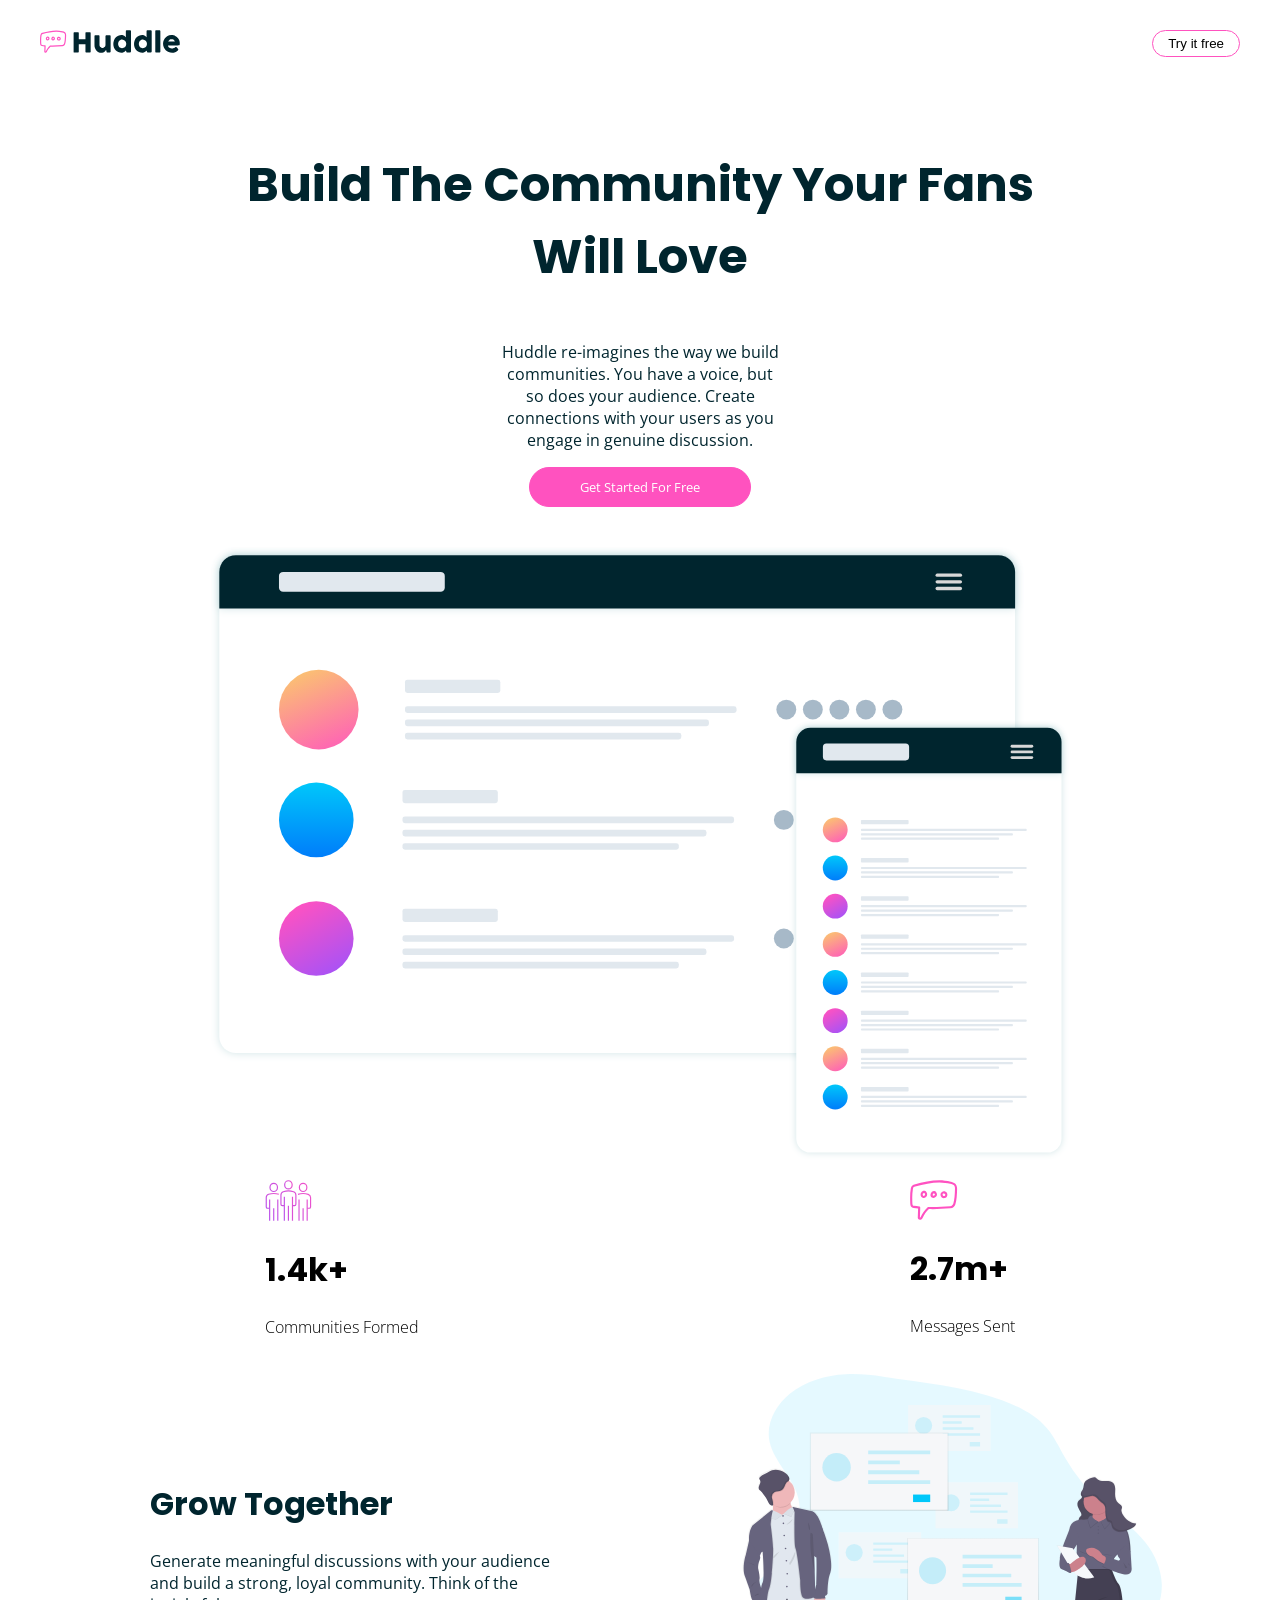
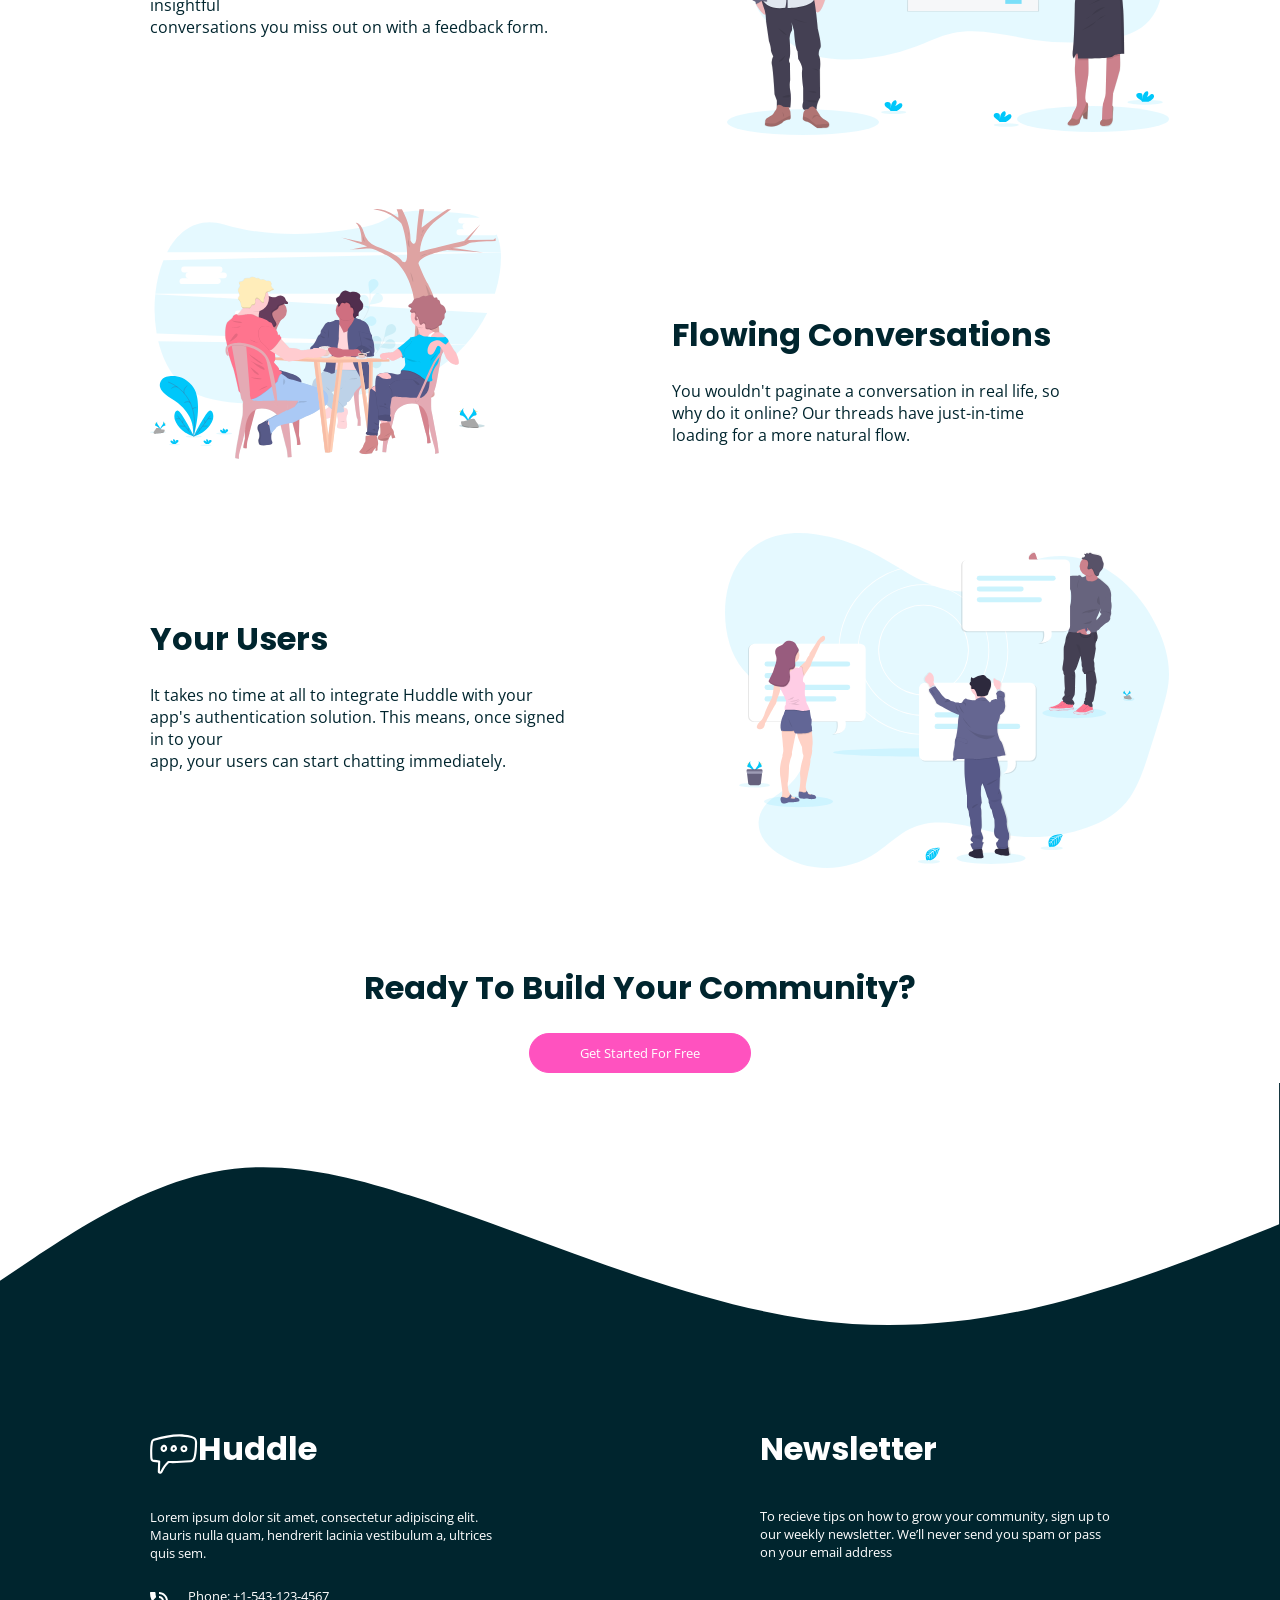
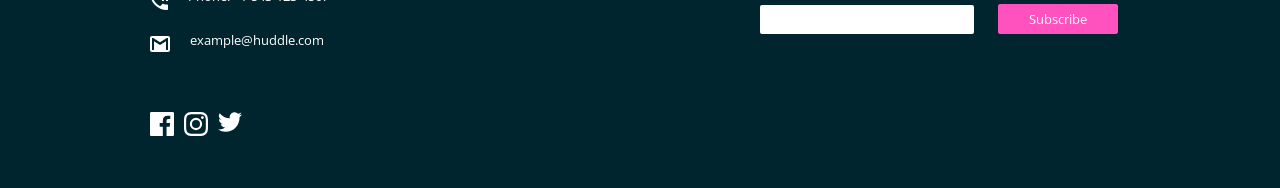
<file: index.html>
<!DOCTYPE html>
<html lang="en">
  <head>
    <meta charset="UTF-8" />
    <meta http-equiv="X-UA-Compatible" content="IE=edge" />
    <meta name="viewport" content="width=device-width, initial-scale=3.0" />
    <title>Huddle Landing Page</title>
    <link
      rel="stylesheet"
      href="huddle-landing-page-with-curved-sections-master/styles.css"
    />
  </head>
  <body>
    <div class="container">
      <div class="header">
        <div class="logo">
          <a href="#">
            <img
              src="huddle-landing-page-with-curved-sections-master/images/logo.svg"
              style="width: 140px"
              alt="logo"
            />
          </a>
        </div>
        <div class="button">
          <button class="btn">Try it free</button>
        </div>
      </div>
      <div class="section1">
        <h1>
          <strong>Build The Community Your Fans Will Love </strong>
        </h1>
        <p>
          Huddle re-imagines the way we build communities. You have a voice, but
          so does your audience. Create connections with your users as you
          engage in genuine discussion.
        </p>
        <div class="button1">
          <button class="sectionbtn">Get Started For Free</button>
        </div>
      </div>
      <div class="section2">
        <img
          src="huddle-landing-page-with-curved-sections-master/images/screen-mockups.svg"
          alt="screen-mockups"
        />
      </div>
      <div class="section3">
        <div class="innersection1">
          <img
            src="huddle-landing-page-with-curved-sections-master/images/icon-communities.svg"
            alt="communities"
          />
          <h1><strong> 1.4k+</strong></h1>
          <p>Communities Formed</p>
        </div>
        <div class="innersection2">
          <img
            src="huddle-landing-page-with-curved-sections-master/images/icon-messages.svg"
            alt="Messages"
          />
          <h1><strong> 2.7m+</strong></h1>
          <p>Messages Sent</p>
        </div>
      </div>
      <div class="main">
        <div class="main1">
          <div class="img">
            <img
              src="huddle-landing-page-with-curved-sections-master/images/illustration-grow-together.svg"
              alt="illustration-grow-together"
            />
          </div>
          <div class="submain1">
            <h1>Grow Together</h1>
            <p>
              Generate meaningful discussions with your audience and build a
              strong, loyal community. Think of the insightful <br />
              conversations you miss out on with a feedback form.
            </p>
          </div>
        </div>
        <div class="main2">
          <div class="img1">
            <img
              src="huddle-landing-page-with-curved-sections-master/images/illustration-flowing-conversation.svg"
              alt="illustration-flowing-conversation"
            />
          </div>
          <div class="submain2">
            <h1>Flowing Conversations</h1>
            <p>
              You wouldn't paginate a conversation in real life, so why do it
              online? Our threads have just-in-time loading for a more natural
              flow.
            </p>
          </div>
        </div>
        <div class="main3">
          <div class="img">
            <img
              src="huddle-landing-page-with-curved-sections-master/images/illustration-your-users.svg"
              alt="illustration-your-users"
            />
          </div>
          <div class="submain1" >
            <h1>Your Users</h1>
            <p>
              It takes no time at all to integrate Huddle with your app's
              authentication solution. This means, once signed in to your <br />
              app, your users can start chatting immediately.
            </p>
          </div>
        </div>
      </div>
      <div class="closefooter">
        <h1>Ready To Build Your Community?</h1>
        <button class="footbtn">Get Started For Free</button>
      </div>
      <footer>
        <!-- <svg xmlns="http://www.w3.org/2000/svg" viewBox="0 0 1440 300"><path fill="hsl(192, 100%, 9%)" fill-opacity="1" d="M0,224L60,186.7C120,149,240,75,360,74.7C480,75,600,149,720,202.7C840,256,960,288,1080,256C1200,224,1320,128,1380,80L1440,32L1440,320L1380,320C1320,320,1200,320,1080,320C960,320,840,320,720,320C600,320,480,320,360,320C240,320,120,320,60,320L0,320Z"></path></svg> -->
        <svg xmlns="http://www.w3.org/2000/svg" viewBox="1 1 1440 300">
          <path
            fill="white"
            fill-opacity="1"
            d="M0,224L40,197.3C80,171,160,117,240,101.3C320,85,400,107,480,133.3C560,160,640,192,720,218.7C800,245,880,267,960,272C1040,277,1120,267,1200,245.3C1280,224,1360,192,1400,176L1440,160L1440,0L1400,0C1360,0,1280,0,1200,0C1120,0,1040,0,960,0C880,0,800,0,720,0C640,0,560,0,480,0C400,0,320,0,240,0C160,0,80,0,40,0L0,0Z"
          ></path>
        </svg>

        <div class="insidefooter">
          <div class="foot1">
            <div class="insfoot1">
              <img
                src="huddle-landing-page-with-curved-sections-master/images/icon-messages - Copy.svg  "
                alt="Messages"
              />
              <h1>Huddle</h1>
            </div>
            <p>
              Lorem ipsum dolor sit amet, consectetur adipiscing elit. Mauris
              nulla quam, hendrerit lacinia vestibulum a, ultrices quis sem.
            </p>
            <div class="phone">
              <img
                src="huddle-landing-page-with-curved-sections-master/images/icon-phone.svg"
                alt="phone"
              />
              <p>Phone: +1-543-123-4567</p>
            </div>
            <div class="email">
              <img
                src="huddle-landing-page-with-curved-sections-master/images/icon-email.svg"
                alt="email"
              />
              <p>example@huddle.com</p>
            </div>
          </div>
          <div class="foot2">
            <h1>Newsletter</h1>
            <p>
              To recieve tips on how to grow your community, sign up to our
              weekly newsletter. We’ll never send you spam or pass on your email
              address
            </p>
            <div class="btngroup">
              <form>
                <input type="text" />
                <button class="subbtn">Subscribe</button>
              </form>
            </div>
          </div>
        </div>
        <div class="socialmedia">
          <a href="https://www.facebook.com/">
          <img src="huddle-landing-page-with-curved-sections-master/images/icon-facebook.svg" alt="facebook"></a>
        <a href="https://www.instagram.com/">
          <img src="huddle-landing-page-with-curved-sections-master/images/icon-instagram.svg" alt="instagram"></a>
          <a href="https://twitter.com/">
            <img src="huddle-landing-page-with-curved-sections-master/images/icon-twitter.svg" alt="twitter"></a> </div>
        </div>
      </footer>
    </div>

 
    
  </body>
</html>
</file>
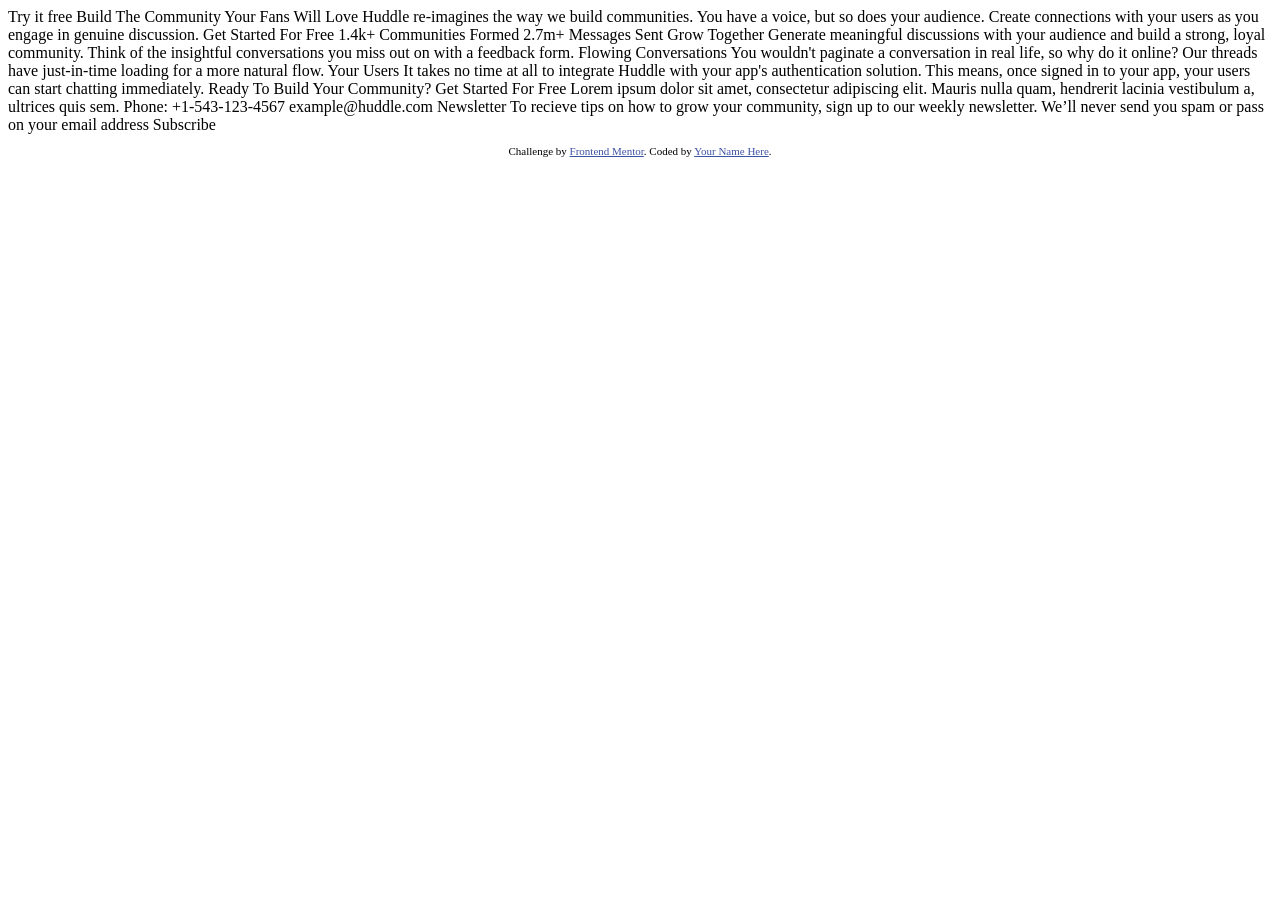
<file: huddle-landing-page-with-curved-sections-master/index.html>
<!DOCTYPE html>
<html lang="en">
<head>
  <meta charset="UTF-8">
  <meta name="viewport" content="width=device-width, initial-scale=1.0"> <!-- displays site properly based on user's device -->

  <link rel="icon" type="image/png" sizes="32x32" href="./images/favicon-32x32.png">
  
  <title>Frontend Mentor | Huddle landing page with curved sections</title>

  <!-- Feel free to remove these styles or customise in your own stylesheet 👍 -->
  <style>
    .attribution { font-size: 11px; text-align: center; }
    .attribution a { color: hsl(228, 45%, 44%); }
  </style>
</head>
<body>
  Try it free

  Build The Community Your Fans Will Love

  Huddle re-imagines the way we build communities. You have a voice, but so does 
  your audience. Create connections with your users as you engage in genuine discussion. 

  Get Started For Free

  1.4k+
  Communities Formed

  2.7m+
  Messages Sent

  Grow Together
  Generate meaningful discussions with your audience and build a strong, loyal community. 
  Think of the insightful conversations you miss out on with a feedback form. 

  Flowing Conversations
  You wouldn't paginate a conversation in real life, so why do it online? Our threads have 
  just-in-time loading for a more natural flow.

  Your Users
  It takes no time at all to integrate Huddle with your app's authentication solution. This means, 
  once signed in to your app, your users can start chatting immediately.

  Ready To Build Your Community?
  Get Started For Free

  Lorem ipsum dolor sit amet, consectetur adipiscing elit. Mauris nulla quam, hendrerit lacinia 
  vestibulum a, ultrices quis sem.
  
  Phone: +1-543-123-4567
  example@huddle.com

  Newsletter
  To recieve tips on how to grow your community, sign up to our weekly newsletter. We’ll never 
  send you spam or pass on your email address

  Subscribe

  <footer>
    <p class="attribution">
      Challenge by <a href="https://www.frontendmentor.io?ref=challenge" target="_blank">Frontend Mentor</a>. 
      Coded by <a href="#">Your Name Here</a>.
    </p>
  </footer>
</body>
</html>
</file>
<file: huddle-landing-page-with-curved-sections-master/styles.css>
@import url('https://fonts.googleapis.com/css2?family=Open+Sans&display=swap');
@import url('https://fonts.googleapis.com/css2?family=Poppins&display=swap');

html {
    scroll-behavior: smooth;
}
body {
    margin: 0 auto;
    box-sizing: border-box;

}
.header{
    display: flex;
    flex-direction: row;
    justify-content: space-between;
    padding: 0px 40px;
    padding-top: 30px;
}
 .button button {
    background-color: white;
    border: 1px solid hsl(322, 100%, 66%);
    border-radius: 20px;
    padding: 5px 15px;
    cursor: pointer;
}
.button button:hover{
    border: 1px solid lightpink;
}

.section1 h1{
    color:  hsl(192, 100%, 9%);
    font-family: poppins;
    font-weight: 700;
    font-size: 3rem;
    text-align: center;
    padding: 0 210px;
}
.section1 {
    padding-top: 60px ;
    margin: 0 auto;
   display: flex;
   flex-direction: column;
   justify-content: center;
   align-items: center;
}
.section1 p {
        color:  hsl(192, 100%, 9%);
        font-size: 1rem;
        font-family: open sans;
        text-align: center;
        padding: 0 500px;
}
.section1 .button1 {
   display: flex;
   justify-content: center;
   align-items: center;
}
.section1 button {
    background-color: hsl(322, 100%, 66%);
    border: 1px solid hsl(322, 100%, 66%);
    color: white;
    font-family: open sans;
    border-radius: 20px;
    padding: 10px 50px;
    cursor: pointer;
    margin: o auto;
    text-align: center;
    display: flex;
    justify-content: center;
    
}
.section1 button:hover{
    background-color: lightpink;
    border: 1px solid lightpink;
} 

.section2 {
    display: flex;
    flex-direction: column;
    justify-content: center;
    align-items: center;
    padding-top: 40px;
}
.section2 img{
    width: 67%;
}

.section3 {
    display: flex;
    justify-content: space-around;
    padding: 20px;
}
.section3 h1 {
    font-family: poppins;
    font-weight: bolder ;
    font-size: 2rem;
}
.section3 p {
    font-family: open sans;
    font-weight: 300 ;
    font-size: 1rem;
}
.main1 {
    display: flex;
    flex-direction: row-reverse;
justify-content: center;
align-items: center;

/* background-image: url(./images/bg-section-top-desktop-1.svg);
/* background-repeat: no-repeat;
background-size: auto;
background-position: center;
background-position-x: center; */ 
}

.img img {
    width: 80%;
    padding-right: 70px;
}

.submain1 h1 {
    color:  hsl(192, 100%, 9%);
    font-family: poppins;
    font-weight: 700;
    font-size: 2rem;
}
.submain1 {
    padding: 0px 150px;
    
}
.submain1 p {
    color:  hsl(192, 100%, 9%);
    font-size: 1rem;
    font-family: open sans;
    
}
.main2 {
    display: flex;
    flex-direction: row;
    justify-content: space-around;
    padding-top: 70px;

}

.img1 img {
    width: 70%;
    padding-left: 150px;
}
.submain2 h1 {
    color:  hsl(192, 100%, 9%);
    font-family: poppins;
    font-weight: 700;
    font-size: 2rem;
}
.submain2{ 
    padding-top: 80px;
    padding-left: 170px;
    padding-right: 220px;

}

.submain2 p {
    color:  hsl(192, 100%, 9%);
    font-size: 1rem;
    font-family: open sans;
}
.main3 {
    display: flex;
    flex-direction: row-reverse;
}

.main3  {
    padding-top: 70px;
    /* background-image: url(./images/bg-section-bottom-desktop-2.svg);
    background-repeat: no-repeat;
background-position: center;
background-size: cover; */

}
.main3 .submain1 {
    padding-top: 60px;
}
.closefooter {
    display: flex;
    flex-direction: column;
    justify-content: center;
    align-items: center;
    padding-top: 70px;
    padding-bottom: 10px;
}
.closefooter h1 {
    color:  hsl(192, 100%, 9%);
    font-family: poppins;
    font-weight: 700;
    font-size: 2rem;
}
.closefooter button {
    background-color: hsl(322, 100%, 66%);
    border: 1px solid hsl(322, 100%, 66%);
    color: white;
    font-family: open sans;
    border-radius: 20px;
    padding: 10px 50px;
    cursor: pointer;
    margin: o auto;
    text-align: center;
    display: flex;
    justify-content: center; 
    padding: calc(200px, 3.5vw, 10rem);  
}
.closefooter button:hover{
    background-color: lightpink;
    border: 1px solid lightpink;
} 
footer svg {
    color: white;

}
footer {
    background-color: hsl(192, 100%, 9%);
}
.insfoot1 {
    display: flex;
    flex-direction: row;

    
}
.insfoot1 img {
    padding-top: 30px;
    height: 100%;
}   
.insfoot1 h1{
    color: white;
    font-weight: bold;
    font-family: poppins;
    width: 250px;
    
}
.foot1 p {
    color: white;
    font-family: open sans;
font-size: 0.8rem;
width: 350px;

}
.phone {
    display: flex;
    flex-direction: row;
}
.phone img {
        padding-top: 18px;
        height: 100%;
        padding-right: 20px;   
}
.email {
    display: flex;
    flex-direction: row;
}
.email img {
        padding-top: 18px;
        padding-right: 20px;
        height: 100%;
    
}

.foot2 h1 {
    color: white;
    font-family: poppins;
    width: 250px;
}
.foot2  p {
    color: white;
    font-family: open sans;
    padding-top: 12px;  
    font-size: 0.8rem;
    padding-right: 20PX ;
width: 350px;
}
.insidefooter {
    display: flex;
    flex-direction: row;
    justify-content: space-between;
    flex-wrap: nowrap;
    padding: 3.125rem 9.375rem;
}
.btngroup {
    padding-top: 30px;
}
form input[type=text] {
    padding: 5px;
    width: 200px;
    border: 2px solid white;
    border-radius: 2px;

}
form button {
    background-color:  hsl(322, 100%, 66%);
    border: 1px solid hsl(322, 100%, 66%);
    border-radius: 2px;
  font-family: open sans;
  
    color: white;
padding: 5px;
padding: 5px 30px;
    cursor: pointer;
margin-left: 20px;
}
form button:hover{
    border: 1px solid lightpink;
    background-color: lightpink;
}
.socialmedia {
    padding-top: 2rem;
    padding:  0rem 9.375rem;
    padding-bottom: 3rem;
    display: flex;
    flex-direction: row;
    
}
.socialmedia img {
    padding-right: 10PX;
}



@media  screen and  (max-width: 1250px) {
   
.section1 h1{
    color:  hsl(192, 100%, 9%);
    font-family: poppins;
    font-weight: 700;
    font-size: 3rem;
    text-align: center;
    padding: 0 150px;
}
.section1 {
    padding-top: 60px ;
    margin: 0 auto;
   
}
.section1 p {
        color:  hsl(192, 100%, 9%);
        font-size: 1rem;
        font-family: open sans;
        text-align: center;
        padding: 0 300px;
}
.section1 button {
    background-color: hsl(322, 100%, 66%);
    border: 1px solid hsl(322, 100%, 66%);
    color: white;
    font-family: open sans;
    border-radius: 20px;
 
padding: 10px 40px;
    cursor: pointer;
    margin: 0px;
    text-align: center;
    display: flex;
    justify-content: center;
    
}
.section1 .button1 {
display: flex;
justify-content: center;
align-items: center;
}
.submain2{
    padding-top: 0px;
    padding-left: 170px;
    padding-right: 80px;

}

}
@media  screen and  (max-width: 950px) {
     .insidefooter {
    display: flex;
    flex-direction: row;
    justify-content: space-between;
    flex-wrap: wrap;
    padding: 3.125rem 9.375rem;
} 
}
@media  screen and  (max-width: 900px) {
   
.section1 h1{
    color:  hsl(192, 100%, 9%);
    font-family: poppins;
    font-weight: 700;
    font-size: 3rem;
    text-align: center;
    padding: 0 100px;
}
.section1 {
    padding-top: 60px ;
    margin: 0 auto;
   
}
.section1 p {
        color:  hsl(192, 100%, 9%);
        font-size: 1rem;
        font-family: open sans;
        text-align: center;
        padding: 0 200px;
}
.img1 img {
    width: 80%;
    padding-left: 0px;
}
.main3 {
    display: flex;
    flex-direction: column;
    justify-content: center;
    align-items: center;
    text-align: center;
}
.main2 {
    display: flex;
    flex-direction: column;
    justify-content: center;
    align-items: center;
    text-align: center;
}
.main1 {
    display: flex;
    flex-direction: column;
    justify-content: center;
    align-items: center;
    text-align: center;
}
.img img {
    padding: 0;
    width: 50%;
    margin: 0 auto;
}
.img1 img {
    width: 50%;
    margin: 0 auto;
    padding: 0;
}
}
@media  screen and  (max-width: 700px) {
    .section1 h1{
        padding: 0 50px;
    }
  
    .section1 p {
            padding: 0 100px;
    } 

}
@media  screen and  (max-width: 600px) {
    .section1 h1{
        padding: 0 10px;
    }
  
    .section1 p {
            padding: 0 50px;
    } 
    .submain1 {
        padding: 0px 50px; 
    }
    .submain2 {
        padding: 0px 50px;
    }
    .btngroup form {
        display: flex;
        flex-direction: column;
    }
    form button {
        background-color:  hsl(322, 100%, 66%);
        border: 1px solid hsl(322, 100%, 66%);
        border-radius: 2px;
      font-family: open sans;
      
        color: white;
 
    padding: 5px 0px;
        cursor: pointer;
    margin-left: 0px;
    }
    .insfoot1 h1{
        color: white;
        font-weight: bold;
        font-family: poppins;
        width: auto;
        
    }
    .foot1 p {
    width: auto;
    
    }
    .foot2 h1 {
        color: white;
        font-family: poppins;
        width: auto;
    }
    .foot2  p {
        color: white;
        font-family: open sans;
        padding-top: 12px;  
        font-size: 0.8rem;
        padding-right: 20PX ;
    width: auto;
    }
    .insidefooter {
        padding: 3.125rem 6.375rem;
    }
    form input[type=text] {
        width: 99%;
        padding: 10px 0px;
    }
    form button {
        margin: 0px;
        width: 50%;
        margin-top: 10px;
        margin-left: 50%;
        padding: 10px 0px;
    }
    .socialmedia {
        padding-top: 2rem;
        padding:  0rem 6.375rem;   
    }
}
@media  screen and (max-width: 500px) {
 
    .socialmedia {
        padding-top: 2rem;
        padding:  0rem 50px;
        padding-bottom: 1rem;   
    }
    .insidefooter {
        padding: 3.125rem 50px;
    }
    .closefooter {
        display: flex;
        flex-direction: column;
        justify-content: center;
        align-items: center;
        padding-top: 70px;
        padding-bottom: 10px;
    }
    .closefooter h1 {
        color:  hsl(192, 100%, 9%);
        font-family: poppins;
        font-weight: 700;
        font-size: 2rem;
        text-align: center;
        padding: 0px 10px;
    }
    .section1 h1{
        font-size: 2rem;
    }
}
@media  screen and (max-width: 415px) {
    .img img {
        width: 80%; 
    }
    .img1 img {
        width: 80%;
        margin: 0 auto;
        padding: 0;
    }
    .section1 h1{
        font-size: 2rem;
    }
     
    .section1 p {
        padding: 0 20px;
        font-size: 0.9rem;
} 
    .header{
        display: flex;
        flex-direction: row;
        justify-content: space-between;
        padding: 0px 20px;
        padding-top: 30px;
    }
    .submain2 {
        padding: 0px 10px;
    }
    .submain1 {
        padding: 0px 10px;
    }
    .socialmedia {
        padding: 0px 15px;
        padding-bottom: 20px;
    }
    .insidefooter {
        padding-left: 15px;
        padding-right: 15px;
    }
}
  
/* media queries 1200
media queries 900
media queries600
media queries 400
300
280 */
</file>
